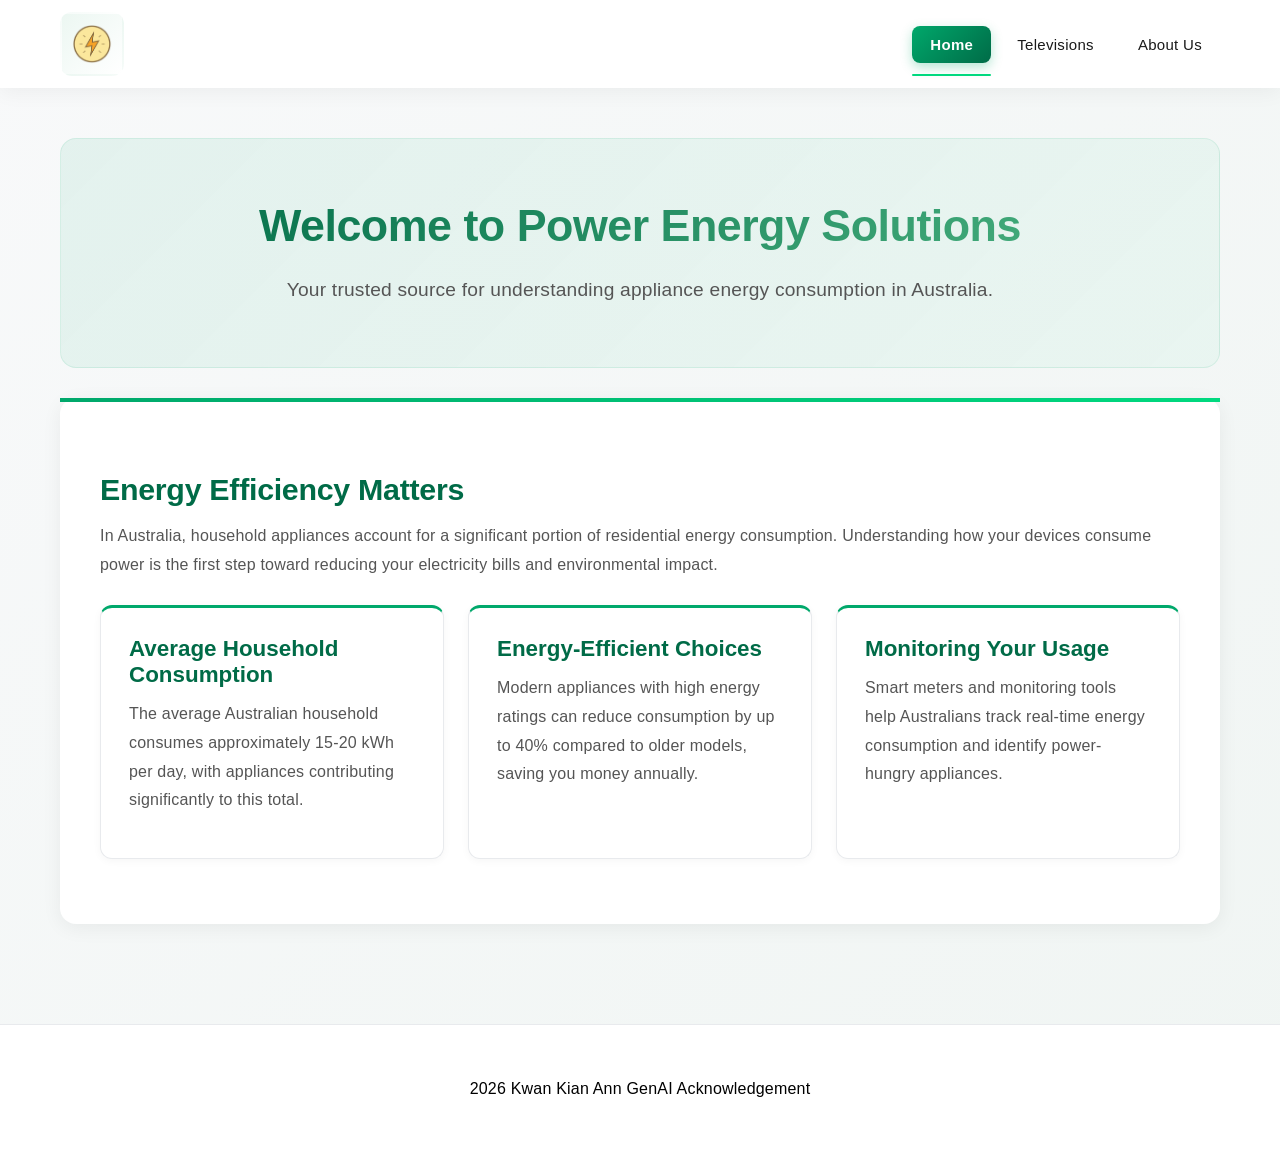
<file: Exercise 0.2/index.html>
<!DOCTYPE html>
<html lang="en">
<head>
    <meta charset="UTF-8">
    <meta name="viewport" content="width=device-width, initial-scale=1.0">
    <title>Power Energy Solutions</title>
    <link rel="stylesheet" href="css/style.css">
</head>
<body>
    <header>
        <nav class="navbar">
            <div class="logo-container">
                <button id="logo-btn" class="logo" title="Go to Home page">
                    <img src="logo/Logo.png" alt="Power Energy Solutions Logo">
                </button>
            </div>
            <ul class="nav-links">
                <li><button class="nav-btn active" data-page="home">Home</button></li>
                <li><button class="nav-btn" data-page="televisions">Televisions</button></li>
                <li><button class="nav-btn" data-page="about">About Us</button></li>
            </ul>
        </nav>
    </header>

    <main>
        <!-- Home Page -->
        <div id="home" class="page active">
            <section class="hero">
                <h1>Welcome to Power Energy Solutions</h1>
                <p class="hero-subtitle">Your trusted source for understanding appliance energy consumption in Australia.</p>
            </section>
            <div class="content-section">
                <h2>Energy Efficiency Matters</h2>
                <p>In Australia, household appliances account for a significant portion of residential energy consumption. Understanding how your devices consume power is the first step toward reducing your electricity bills and environmental impact.</p>
                <div class="info-grid">
                    <div class="info-card">
                        <h3>Average Household Consumption</h3>
                        <p>The average Australian household consumes approximately 15-20 kWh per day, with appliances contributing significantly to this total.</p>
                    </div>
                    <div class="info-card">
                        <h3>Energy-Efficient Choices</h3>
                        <p>Modern appliances with high energy ratings can reduce consumption by up to 40% compared to older models, saving you money annually.</p>
                    </div>
                    <div class="info-card">
                        <h3>Monitoring Your Usage</h3>
                        <p>Smart meters and monitoring tools help Australians track real-time energy consumption and identify power-hungry appliances.</p>
                    </div>
                </div>
            </div>
        </div>

        <!-- Televisions Page -->
        <div id="televisions" class="page">
            <h1>Television Energy Consumption Guide</h1>
            <p>Learn how much power your television uses and how to minimize energy waste.</p>
            <div class="content-section">
                <h2>Understanding TV Power Consumption</h2>
                <p>Television energy consumption varies significantly based on size, technology, and usage patterns.</p>
                
                <h3>Power Consumption by Technology</h3>
                <div class="table-container">
                    <table class="energy-table">
                        <thead>
                            <tr>
                                <th>Technology</th>
                                <th>Screen Size</th>
                                <th>Power Consumption (W)</th>
                                <th>Annual Cost (AUS)</th>
                                <th>CO₂ Emissions</th>
                            </tr>
                        </thead>
                        <tbody>
                        </tbody>
                    </table>
                </div>

                <h3>Average Australian Viewing</h3>
                <p>Australians watch an average of 3-4 hours of television daily. With an average TV consuming 100W, this equates to 300-400 Wh (0.3-0.4 kWh) per day dedicated to television viewing alone.</p>
            </div>
        </div>

        <!-- About Us Page -->
        <div id="about" class="page">
            <h1>About Power Energy Solutions</h1>
            <p>Dedicated to educating Australian households about energy consumption and efficiency.</p>
            <div class="content-section">
                <h2>Our Mission</h2>
                <p>Power Energy Solutions is committed to helping Australian households understand and reduce their energy consumption. We provide accurate, practical information about how common household appliances use electricity, enabling consumers to make informed decisions about their energy usage.</p>

                <h2>Why Energy Efficiency Matters in Australia</h2>
                <p>Australia has one of the highest per-capita energy consumptions in the world. With rising electricity costs and increasing environmental concerns, understanding appliance energy consumption is more important than ever. Our goal is to empower households with knowledge to:</p>
                <ul class="about-list">
                    <li>Reduce monthly electricity bills</li>
                    <li>Lower their carbon footprint</li>
                    <li>Make sustainable appliance choices</li>
                    <li>Understand energy labels and ratings</li>
                </ul>

                <h2>Key Facts About Australian Energy</h2>
                <div class="facts-grid">
                    <div class="fact-card">
                        <h3>Growing Energy Demand</h3>
                        <p>Australian households increasingly rely on air conditioning and heating, with climate control accounting for up to 40% of residential energy use.</p>
                    </div>
                    <div class="fact-card">
                        <h3>Rising Costs</h3>
                        <p>Electricity prices in Australia have risen significantly, making energy efficiency an important budget consideration for households.</p>
                    </div>
                    <div class="fact-card">
                        <h3>Renewable Transition</h3>
                        <p>Australia is transitioning to renewable energy sources, making the demand for energy-efficient appliances more critical than ever.</p>
                    </div>
                </div>

                <h2>Contact & Information</h2>
                <p>For more information about appliance energy consumption in Australia, consult Energy.gov.au or the Australian Appliance & Equipment Manufacturers' Association (AAEMA).</p>
            </div>
        </div>
    </main>

    <footer>
        <p>2026 Kwan Kian Ann GenAI Acknowledgement</p>
    </footer>

    <script src="js/script.js"></script>
</body>
</html>
</file>
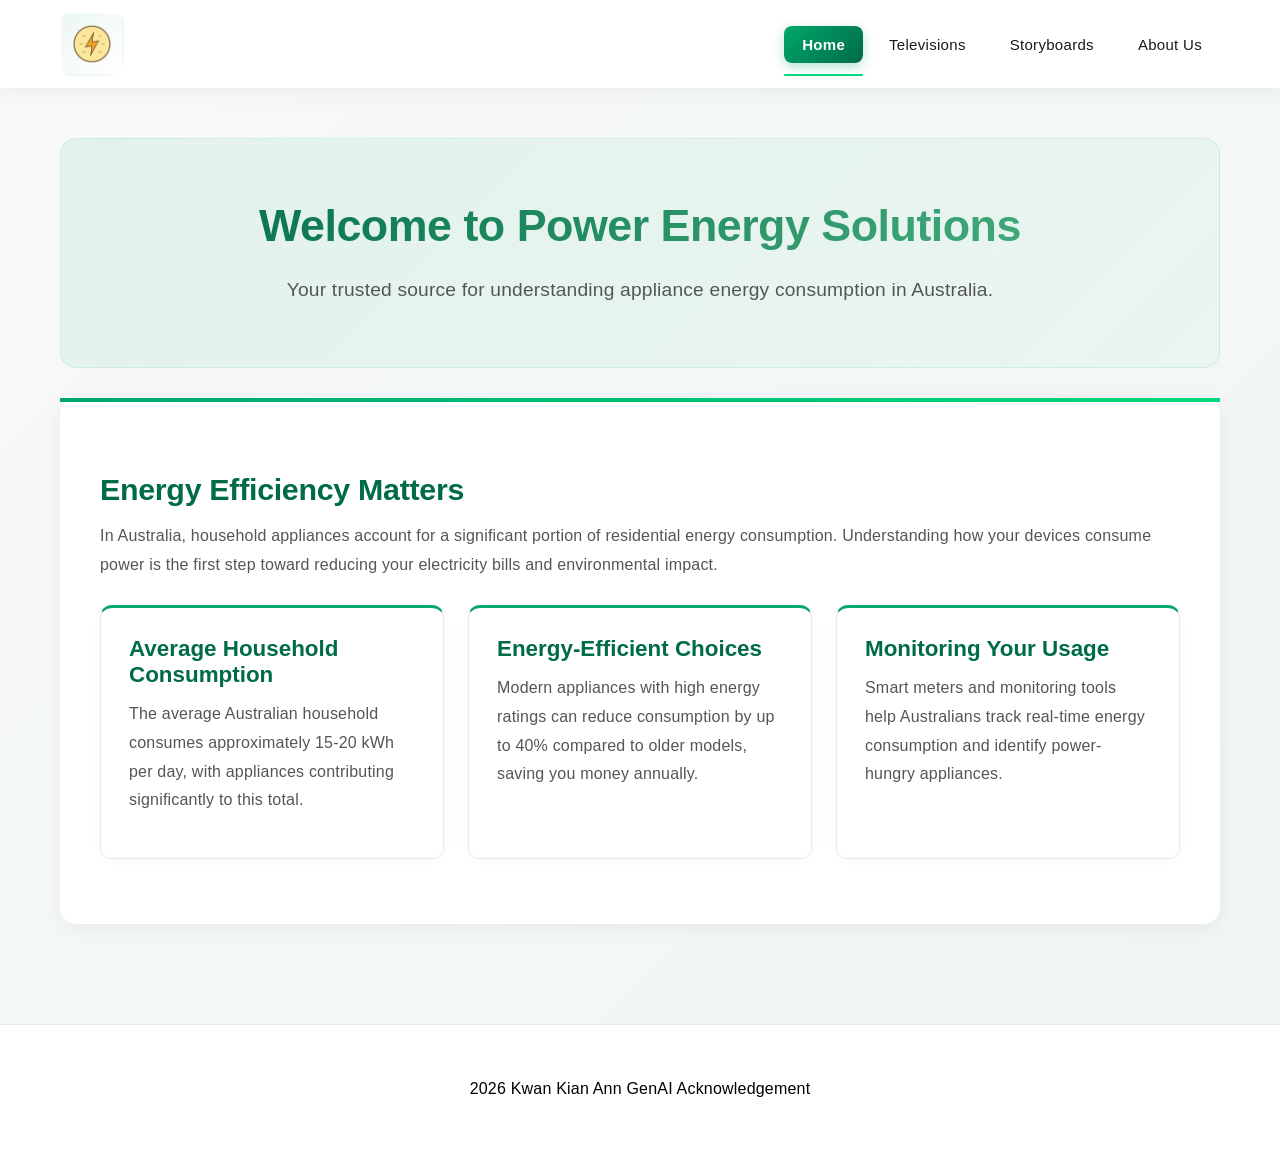
<file: Exercise 3/index.html>
<!DOCTYPE html>
<html lang="en">
<head>
    <meta charset="UTF-8">
    <meta name="viewport" content="width=device-width, initial-scale=1.0">
    <title>Power Energy Solutions</title>
    <link rel="stylesheet" href="css/style.css">
</head>
<body>
    <header>
        <nav class="navbar">
            <div class="logo-container">
                <button id="logo-btn" class="logo" title="Go to Home page">
                    <img src="logo/Logo.png" alt="Power Energy Solutions Logo">
                </button>
            </div>
            <ul class="nav-links">
                <li><button class="nav-btn active" data-page="home">Home</button></li>
                <li><button class="nav-btn" data-page="televisions">Televisions</button></li>
                <li><button class="nav-btn" data-page="storyboards">Storyboards</button></li>
                <li><button class="nav-btn" data-page="about">About Us</button></li>
            </ul>
        </nav>
    </header>

    <main>
        <div id="home" class="page active">
            <section class="hero">
                <h1>Welcome to Power Energy Solutions</h1>
                <p class="hero-subtitle">Your trusted source for understanding appliance energy consumption in Australia.</p>
            </section>
            <div class="content-section">
                <h2>Energy Efficiency Matters</h2>
                <p>In Australia, household appliances account for a significant portion of residential energy consumption. Understanding how your devices consume power is the first step toward reducing your electricity bills and environmental impact.</p>
                <div class="info-grid">
                    <div class="info-card">
                        <h3>Average Household Consumption</h3>
                        <p>The average Australian household consumes approximately 15-20 kWh per day, with appliances contributing significantly to this total.</p>
                    </div>
                    <div class="info-card">
                        <h3>Energy-Efficient Choices</h3>
                        <p>Modern appliances with high energy ratings can reduce consumption by up to 40% compared to older models, saving you money annually.</p>
                    </div>
                    <div class="info-card">
                        <h3>Monitoring Your Usage</h3>
                        <p>Smart meters and monitoring tools help Australians track real-time energy consumption and identify power-hungry appliances.</p>
                    </div>
                </div>
            </div>
        </div>

        <div id="televisions" class="page">
            <h1>Television Energy Consumption Guide</h1>
            <p>Learn how much power your television uses and how to minimize energy waste.</p>
            <div class="content-section">
                <h2>Understanding TV Power Consumption</h2>
                <p>Television energy consumption varies significantly based on size, technology, and usage patterns.</p>
                
                <h3>Power Consumption by Technology</h3>
                <div class="table-container">
                    <table class="energy-table">
                        <thead>
                            <tr>
                                <th>Technology</th>
                                <th>Screen Size</th>
                                <th>Power Consumption (W)</th>
                                <th>Annual Cost (AUS)</th>
                                <th>CO₂ Emissions</th>
                            </tr>
                        </thead>
                        <tbody>
                        </tbody>
                    </table>
                </div>

                <h3>Average Australian Viewing</h3>
                <p>Australians watch an average of 3-4 hours of television daily. With an average TV consuming 100W, this equates to 300-400 Wh (0.3-0.4 kWh) per day dedicated to television viewing alone.</p>
            </div>
        </div>

        <div id="storyboards" class="page">
            <h1>Storyboard: TV Screen Technology Story</h1>
            <p>Explore each storyboard using the dropdown panels below.</p>

            <div class="content-section">
                <div class="storyboard-accordion">
                    <details class="storyboard-item" open>
                        <summary>Storyboard 1: Screen technologies available in Australia</summary>
                        <figure class="storyboard-figure">
                            <img src="image/Storyboard1.jpeg" alt="Storyboard showing the TV screen technology data story from issue framing to final recommendation">
                            <figcaption>Question 1: What type of TV screen technologies are currently available in Australia and which are the most frequent?</figcaption>
                        </figure>
                    </details>

                    <details class="storyboard-item">
                        <summary>Storyboard 2: Screen sizes and their frequency</summary>
                        <figure class="storyboard-figure">
                            <img src="image/Storyboard2.jpeg" alt="Storyboard about available TV screen sizes in Australia and their frequency">
                            <figcaption>Question 2: What screen sizes are currently available, and which are the most frequent?</figcaption>
                        </figure>
                    </details>

                    <details class="storyboard-item">
                        <summary>Storyboard 3: Screen size vs power use</summary>
                        <figure class="storyboard-figure">
                            <img src="image/Storyboard3.jpeg" alt="Storyboard exploring the relationship between TV screen size and power use">
                            <figcaption>Question 5: What is the relationship between screen size and power use?</figcaption>
                        </figure>
                    </details>
                </div>
            </div>
        </div>

        <div id="about" class="page">
            <h1>About Power Energy Solutions</h1>
            <p>Dedicated to educating Australian households about energy consumption and efficiency.</p>
            <div class="content-section">
                <h2>Our Mission</h2>
                <p>Power Energy Solutions is committed to helping Australian households understand and reduce their energy consumption. We provide accurate, practical information about how common household appliances use electricity, enabling consumers to make informed decisions about their energy usage.</p>

                <h2>Why Energy Efficiency Matters in Australia</h2>
                <p>Australia has one of the highest per-capita energy consumptions in the world. With rising electricity costs and increasing environmental concerns, understanding appliance energy consumption is more important than ever. Our goal is to empower households with knowledge to:</p>
                <ul class="about-list">
                    <li>Reduce monthly electricity bills</li>
                    <li>Lower their carbon footprint</li>
                    <li>Make sustainable appliance choices</li>
                    <li>Understand energy labels and ratings</li>
                </ul>

                <h2>Key Facts About Australian Energy</h2>
                <div class="facts-grid">
                    <div class="fact-card">
                        <h3>Growing Energy Demand</h3>
                        <p>Australian households increasingly rely on air conditioning and heating, with climate control accounting for up to 40% of residential energy use.</p>
                    </div>
                    <div class="fact-card">
                        <h3>Rising Costs</h3>
                        <p>Electricity prices in Australia have risen significantly, making energy efficiency an important budget consideration for households.</p>
                    </div>
                    <div class="fact-card">
                        <h3>Renewable Transition</h3>
                        <p>Australia is transitioning to renewable energy sources, making the demand for energy-efficient appliances more critical than ever.</p>
                    </div>
                </div>

                <h2>Contact & Information</h2>
                <p>For more information about appliance energy consumption in Australia, consult Energy.gov.au or the Australian Appliance & Equipment Manufacturers' Association (AAEMA).</p>
            </div>
        </div>
    </main>

    <footer>
        <p>2026 Kwan Kian Ann GenAI Acknowledgement</p>
    </footer>

    <script src="js/script.js"></script>
</body>
</html>
</file>
<file: Exercise 0.2/css/style.css>
/* Root Colors - Modern Green theme matching power logo */
:root {
    --primary-color: #00A86B;
    --primary-dark: #006B47;
    --primary-light: #4CB381;
    --accent-color: #00D97F;
    --text-color: #1a1a1a;
    --text-light: #555555;
    --border-color: #e8eaed;
    --hover-color: #ecf7f2;
    --shadow-md: 0 8px 24px rgba(0, 168, 107, 0.12);
}

/* Global Styles */
* {
    margin: 0;
    padding: 0;
    box-sizing: border-box;
}

html {
    scroll-behavior: smooth;
}

body {
    font-family: -apple-system, BlinkMacSystemFont, 'Segoe UI', 'Roboto', 'Oxygen', 'Ubuntu', 'Cantarell', sans-serif;
    color: var(--text-color);
    background: linear-gradient(135deg, #f8f9fa 0%, #f0f5f3 100%);
    display: flex;
    flex-direction: column;
    min-height: 100vh;
}

main {
    max-width: 1200px;
    margin: 0 auto;
    padding: 50px 20px;
    width: 100%;
}

/* Header and Navigation */
header {
    background: white;
    bosition: sticky;
    top: 0;
    z-index: 100;
    box-shadow: 0 4px 20px rgba(0, 0, 0, 0.05);
    backdrop-filter: blur(10px);
    background: rgba(255, 255, 255, 0.95);
}

.navbar {
    max-width: 1200px;
    margin: 0 auto;
    display: flex;
    justify-content: space-between;
    align-items: center;
    padding: 12px 20px;
}

.logo-container {
    display: flex;
    align-items: center;
}

.logo {
    background: linear-gradient(135deg, var(--hover-color), white);
    border: 2px solid transparent;
    cursor: pointer;
    padding: 10px;
    border-radius: 12px;
    transition: all 0.3s cubic-bezier(0.4, 0, 0.2, 1);
    display: flex;
    align-items: center;
    justify-content: center;
}

.logo:active {
    transform: scale(0.95);
}

.logo img {
    width: 40px;
    height: 40px;
    display: block;
}

.nav-links {
    list-style: none;
    display: flex;
    gap: 8px;
}

.nav-btn {
    background: transparent;
    border: none;
    padding: 10px 18px;
    font-size: 15px;
    font-weight: 500;
    color: var(--text-color);
    cursor: pointer;
    border-radius: 8px;
    transition: all 0.3s cubic-bezier(0.4, 0, 0.2, 1);
    position: relative;
    text-decoration: none;
    letter-spacing: 0.3px;
}

.nav-btn:hover {
    color: var(--primary-color);
    background: var(--hover-color);
    transform: translateY(-2px);
}

.nav-btn.active {
    color: white;
    background: linear-gradient(135deg, var(--primary-color), var(--primary-dark));
    font-weight: 600;
    box-shadow: 0 4px 12px rgba(0, 168, 107, 0.3);
}

.nav-btn.active::after {
    content: '';
    position: absolute;
    bottom: -13px;
    left: 0;
    right: 0;
    height: 2px;
    background: var(--accent-color);
    border-radius: 1px;
}

/* Page Content */
.page {
    display: none;
    animation: fadeInUp 0.5s ease-out;
}

.page.active {
    display: block;
}

@keyframes fadeInUp {
    from {
        opacity: 0;
        transform: translateY(20px);
    }
    to {
        opacity: 1;
        transform: translateY(0);
    }
}

@keyframes slideDown {
    from {
        opacity: 0;
        transform: translateY(-10px);
    }
    to {
        opacity: 1;
        transform: translateY(0);
    }
}

h1 {
    background: linear-gradient(135deg, var(--primary-dark), var(--primary-color));
    -webkit-background-clip: text;
    -webkit-text-fill-color: transparent;
    background-clip: text;
    font-size: 3em;
    margin-bottom: 15px;
    font-weight: 700;
    letter-spacing: -0.5px;
    line-height: 1.2;
}

.hero {
    background: linear-gradient(135deg, rgba(0, 168, 107, 0.08), rgba(0, 217, 127, 0.04));
    padding: 60px 40px;
    border-radius: 16px;
    margin-bottom: 30px;
    border: 1px solid rgba(0, 168, 107, 0.1);
    text-align: center;
    animation: slideDown 0.6s cubic-bezier(0.4, 0, 0.2, 1);
}

.hero h1 {
    font-size: 2.8em;
    margin-bottom: 20px;
    background: linear-gradient(135deg, var(--primary-dark), var(--primary-light));
    -webkit-background-clip: text;
    -webkit-text-fill-color: transparent;
    background-clip: text;
}

.hero-subtitle {
    font-size: 1.2em;
    color: var(--text-light);
    margin: 0;
    font-weight: 500;
}

h2 {
    color: var(--primary-dark);
    font-size: 1.9em;
    margin-top: 30px;
    margin-bottom: 15px;
    font-weight: 700;
    letter-spacing: -0.3px;
}

h3 {
    color: var(--primary-color);
    font-size: 1.4em;
    margin-top: 20px;
    margin-bottom: 12px;
    font-weight: 600;
}

p {
    line-height: 1.8;
    color: var(--text-light);
    margin-bottom: 15px;
    font-size: 1em;
    letter-spacing: 0.2px;
}

.content-section {
    background: white;
    padding: 40px;
    border-radius: 16px;
    border-left: none;
    margin-top: 20px;
    box-shadow: 0 4px 20px rgba(0, 0, 0, 0.06);
    border-top: 4px solid transparent;
    border-image: linear-gradient(90deg, var(--primary-color), var(--accent-color)) 1;
    transition: all 0.3s cubic-bezier(0.4, 0, 0.2, 1);
}
.content-section:hover {
    box-shadow: var(--shadow-md);
    transform: translateY(-2px);
}

/* Grid Layouts */
.content-grid {
    display: grid;
    grid-template-columns: repeat(auto-fit, minmax(280px, 1fr));
    gap: 24px;
    margin: 20px 0;
}

.info-grid {
    display: grid;
    grid-template-columns: repeat(auto-fit, minmax(260px, 1fr));
    gap: 24px;
    margin: 25px 0;
}

.facts-grid {
    display: grid;
    grid-template-columns: repeat(auto-fit, minmax(280px, 1fr));
    gap: 24px;
    margin: 25px 0;
}

.info-card, .fact-card {
    background: white;
    padding: 28px;
    border-radius: 12px;
    border: 1px solid var(--border-color);
    border-top: 3px solid var(--primary-color);
    transition: all 0.3s cubic-bezier(0.4, 0, 0.2, 1);
    box-shadow: 0 2px 8px rgba(0, 0, 0, 0.04);
    position: relative;
    overflow: hidden;
}

.info-card::before, .fact-card::before {
    content: '';
    position: absolute;
    top: 0;
    left: 0;
    right: 0;
    height: 3px;
    background: linear-gradient(90deg, var(--primary-color), var(--accent-color));
    transform: scaleX(0);
    transform-origin: left;
    transition: transform 0.3s cubic-bezier(0.4, 0, 0.2, 1);
}

.info-card:hover, .fact-card:hover {
    transform: translateY(-8px);
    box-shadow: var(--shadow-md);
    border-color: var(--primary-light);
}

.info-card:hover::before, .fact-card:hover::before {
    transform: scaleX(1);
}

.info-card h3, .fact-card h3 {
    color: var(--primary-dark);
    margin-top: 0;
    font-weight: 700;
}

/* Table Styles */
.table-container {
    overflow-x: auto;
    margin: 20px 0;
    border-radius: 12px;
    box-shadow: 0 4px 16px rgba(0, 0, 0, 0.08);
}

.energy-table {
    width: 100%;
    border-collapse: collapse;
    background-color: white;
}

.energy-table thead {
    background: linear-gradient(90deg, var(--primary-color), var(--primary-dark));
    color: white;
}

.energy-table th {
    padding: 16px 18px;
    text-align: left;
    font-weight: 700;
    letter-spacing: 0.3px;
    font-size: 0.95em;
}

.energy-table td {
    padding: 14px 18px;
    border-bottom: 1px solid var(--border-color);
    color: var(--text-light);
    font-weight: 500;
}

.energy-table tbody tr {
    transition: all 0.2s ease;
}

.energy-table tbody tr:hover {
    background: var(--hover-color);
    box-shadow: inset 0 0 0 1px var(--primary-light);
}

.energy-table tbody tr:nth-child(even) {
    background-color: #fafbfc;
}

/* Lists */
.tips-list, .about-list {
    margin-left: 0;
    margin-top: 15px;
    margin-bottom: 20px;
    padding-left: 0;
    display: flex;
    flex-direction: column;
    gap: 12px;
}

.tips-list li, .about-list li {
    margin-bottom: 0;
    line-height: 1.7;
    color: var(--text-light);
    display: flex;
    align-items: flex-start;
    gap: 12px;
    padding: 10px 12px;
    border-radius: 8px;
    transition: all 0.2s ease;
}

.tips-list li:hover, .about-list li:hover {
    background: var(--hover-color);
    padding-left: 16px;
}

.tips-list li:before {
    content: "⚡";
    color: var(--primary-color);
    font-weight: bold;
    flex-shrink: 0;
    font-size: 1.1em;
}

.about-list li:before {
    content: "✓";
    color: var(--accent-color);
    font-weight: bold;
    flex-shrink: 0;
    font-size: 1.1em;
}

/* Footer */
footer {
    background: white;  
    text-align: center;
    padding: 40px 20px;
    margin-top: 50px;
    border-top: 1px solid var(--border-color);
    position: relative;
    overflow: hidden;
    display: flex;
    flex-direction: column;
    justify-content: center;
    align-items: center;
}

footer p {
    margin: 10px;
    color: #cccccc;
    font-size: 0.95em;
    letter-spacing: 0.2px;
}

footer p:first-child {
    color: black;   
    font-weight: 400;
    font-size: 1em;
}

/* Responsive Design */
@media (max-width: 768px) {
    .navbar {
        flex-direction: column;
        gap: 15px;
        padding: 12px 15px;
    }

    .nav-links {
        flex-direction: column;
        gap: 8px;
        width: 100%;
    }

    .nav-btn {
        width: 100%;
        text-align: left;
        padding: 12px 16px;
        border-radius: 8px;
    }

    h1 {
        font-size: 2.2em;
    }

    h2 {
        font-size: 1.5em;
    }

    main {
        padding: 30px 15px;
    }

    .content-section {
        padding: 25px;
    }

    .info-grid, .facts-grid {
        grid-template-columns: 1fr;
        gap: 16px;
    }

    .info-card, .fact-card {
        padding: 20px;
    }
}

@media (max-width: 480px) {
    h1 {
        font-size: 1.7em;
    }

    h2 {
        font-size: 1.3em;
    }

    h3 {
        font-size: 1.1em;
    }

    .nav-links {
        gap: 4px;
    }

    .nav-btn {
        padding: 10px 14px;
        font-size: 14px;
    }

    p {
        font-size: 0.95em;
    }

    .energy-table {
        font-size: 0.85em;
    }

    .energy-table th,
    .energy-table td {
        padding: 10px;
    }

    .content-section {
        padding: 15px;
    }

    main {
        padding: 20px 12px;
    }
}
</file>
<file: Exercise 3/css/style.css>
/* Root Colors - Modern Green theme matching power logo */
:root {
    --primary-color: #00A86B;
    --primary-dark: #006B47;
    --primary-light: #4CB381;
    --accent-color: #00D97F;
    --text-color: #1a1a1a;
    --text-light: #555555;
    --border-color: #e8eaed;
    --hover-color: #ecf7f2;
    --shadow-md: 0 8px 24px rgba(0, 168, 107, 0.12);
}

/* Global Styles */
* {
    margin: 0;
    padding: 0;
    box-sizing: border-box;
}

html {
    scroll-behavior: smooth;
}

body {
    font-family: -apple-system, BlinkMacSystemFont, 'Segoe UI', 'Roboto', 'Oxygen', 'Ubuntu', 'Cantarell', sans-serif;
    color: var(--text-color);
    background: linear-gradient(135deg, #f8f9fa 0%, #f0f5f3 100%);
    display: flex;
    flex-direction: column;
    min-height: 100vh;
}

main {
    max-width: 1200px;
    margin: 0 auto;
    padding: 50px 20px;
    width: 100%;
}

/* Header and Navigation */
header {
    background: white;
    bosition: sticky;
    top: 0;
    z-index: 100;
    box-shadow: 0 4px 20px rgba(0, 0, 0, 0.05);
    backdrop-filter: blur(10px);
    background: rgba(255, 255, 255, 0.95);
}

.navbar {
    max-width: 1200px;
    margin: 0 auto;
    display: flex;
    justify-content: space-between;
    align-items: center;
    padding: 12px 20px;
}

.logo-container {
    display: flex;
    align-items: center;
}

.logo {
    background: linear-gradient(135deg, var(--hover-color), white);
    border: 2px solid transparent;
    cursor: pointer;
    padding: 10px;
    border-radius: 12px;
    transition: all 0.3s cubic-bezier(0.4, 0, 0.2, 1);
    display: flex;
    align-items: center;
    justify-content: center;
}

.logo:active {
    transform: scale(0.95);
}

.logo img {
    width: 40px;
    height: 40px;
    display: block;
}

.nav-links {
    list-style: none;
    display: flex;
    gap: 8px;
}

.nav-btn {
    background: transparent;
    border: none;
    padding: 10px 18px;
    font-size: 15px;
    font-weight: 500;
    color: var(--text-color);
    cursor: pointer;
    border-radius: 8px;
    transition: all 0.3s cubic-bezier(0.4, 0, 0.2, 1);
    position: relative;
    text-decoration: none;
    letter-spacing: 0.3px;
}

.nav-btn:hover {
    color: var(--primary-color);
    background: var(--hover-color);
    transform: translateY(-2px);
}

.nav-btn.active {
    color: white;
    background: linear-gradient(135deg, var(--primary-color), var(--primary-dark));
    font-weight: 600;
    box-shadow: 0 4px 12px rgba(0, 168, 107, 0.3);
}

.nav-btn.active::after {
    content: '';
    position: absolute;
    bottom: -13px;
    left: 0;
    right: 0;
    height: 2px;
    background: var(--accent-color);
    border-radius: 1px;
}

/* Page Content */
.page {
    display: none;
    animation: fadeInUp 0.5s ease-out;
}

.page.active {
    display: block;
}

@keyframes fadeInUp {
    from {
        opacity: 0;
        transform: translateY(20px);
    }
    to {
        opacity: 1;
        transform: translateY(0);
    }
}

@keyframes slideDown {
    from {
        opacity: 0;
        transform: translateY(-10px);
    }
    to {
        opacity: 1;
        transform: translateY(0);
    }
}

h1 {
    background: linear-gradient(135deg, var(--primary-dark), var(--primary-color));
    -webkit-background-clip: text;
    -webkit-text-fill-color: transparent;
    background-clip: text;
    font-size: 3em;
    margin-bottom: 15px;
    font-weight: 700;
    letter-spacing: -0.5px;
    line-height: 1.2;
}

.hero {
    background: linear-gradient(135deg, rgba(0, 168, 107, 0.08), rgba(0, 217, 127, 0.04));
    padding: 60px 40px;
    border-radius: 16px;
    margin-bottom: 30px;
    border: 1px solid rgba(0, 168, 107, 0.1);
    text-align: center;
    animation: slideDown 0.6s cubic-bezier(0.4, 0, 0.2, 1);
}

.hero h1 {
    font-size: 2.8em;
    margin-bottom: 20px;
    background: linear-gradient(135deg, var(--primary-dark), var(--primary-light));
    -webkit-background-clip: text;
    -webkit-text-fill-color: transparent;
    background-clip: text;
}

.hero-subtitle {
    font-size: 1.2em;
    color: var(--text-light);
    margin: 0;
    font-weight: 500;
}

h2 {
    color: var(--primary-dark);
    font-size: 1.9em;
    margin-top: 30px;
    margin-bottom: 15px;
    font-weight: 700;
    letter-spacing: -0.3px;
}

h3 {
    color: var(--primary-color);
    font-size: 1.4em;
    margin-top: 20px;
    margin-bottom: 12px;
    font-weight: 600;
}

p {
    line-height: 1.8;
    color: var(--text-light);
    margin-bottom: 15px;
    font-size: 1em;
    letter-spacing: 0.2px;
}

.content-section {
    background: white;
    padding: 40px;
    border-radius: 16px;
    border-left: none;
    margin-top: 20px;
    box-shadow: 0 4px 20px rgba(0, 0, 0, 0.06);
    border-top: 4px solid transparent;
    border-image: linear-gradient(90deg, var(--primary-color), var(--accent-color)) 1;
    transition: all 0.3s cubic-bezier(0.4, 0, 0.2, 1);
}
.content-section:hover {
    box-shadow: var(--shadow-md);
    transform: translateY(-2px);
}

/* Grid Layouts */
.content-grid {
    display: grid;
    grid-template-columns: repeat(auto-fit, minmax(280px, 1fr));
    gap: 24px;
    margin: 20px 0;
}

.info-grid {
    display: grid;
    grid-template-columns: repeat(auto-fit, minmax(260px, 1fr));
    gap: 24px;
    margin: 25px 0;
}

.facts-grid {
    display: grid;
    grid-template-columns: repeat(auto-fit, minmax(280px, 1fr));
    gap: 24px;
    margin: 25px 0;
}

.info-card, .fact-card {
    background: white;
    padding: 28px;
    border-radius: 12px;
    border: 1px solid var(--border-color);
    border-top: 3px solid var(--primary-color);
    transition: all 0.3s cubic-bezier(0.4, 0, 0.2, 1);
    box-shadow: 0 2px 8px rgba(0, 0, 0, 0.04);
    position: relative;
    overflow: hidden;
}

.info-card::before, .fact-card::before {
    content: '';
    position: absolute;
    top: 0;
    left: 0;
    right: 0;
    height: 3px;
    background: linear-gradient(90deg, var(--primary-color), var(--accent-color));
    transform: scaleX(0);
    transform-origin: left;
    transition: transform 0.3s cubic-bezier(0.4, 0, 0.2, 1);
}

.info-card:hover, .fact-card:hover {
    transform: translateY(-8px);
    box-shadow: var(--shadow-md);
    border-color: var(--primary-light);
}

.info-card:hover::before, .fact-card:hover::before {
    transform: scaleX(1);
}

.info-card h3, .fact-card h3 {
    color: var(--primary-dark);
    margin-top: 0;
    font-weight: 700;
}

/* Table Styles */
.table-container {
    overflow-x: auto;
    margin: 20px 0;
    border-radius: 12px;
    box-shadow: 0 4px 16px rgba(0, 0, 0, 0.08);
}

.energy-table {
    width: 100%;
    border-collapse: collapse;
    background-color: white;
}

.energy-table thead {
    background: linear-gradient(90deg, var(--primary-color), var(--primary-dark));
    color: white;
}

.energy-table th {
    padding: 16px 18px;
    text-align: left;
    font-weight: 700;
    letter-spacing: 0.3px;
    font-size: 0.95em;
}

.energy-table td {
    padding: 14px 18px;
    border-bottom: 1px solid var(--border-color);
    color: var(--text-light);
    font-weight: 500;
}

.energy-table tbody tr {
    transition: all 0.2s ease;
}

.energy-table tbody tr:hover {
    background: var(--hover-color);
    box-shadow: inset 0 0 0 1px var(--primary-light);
}

.energy-table tbody tr:nth-child(even) {
    background-color: #fafbfc;
}

/* Lists */
.tips-list, .about-list {
    margin-left: 0;
    margin-top: 15px;
    margin-bottom: 20px;
    padding-left: 0;
    display: flex;
    flex-direction: column;
    gap: 12px;
}

.tips-list li, .about-list li {
    margin-bottom: 0;
    line-height: 1.7;
    color: var(--text-light);
    display: flex;
    align-items: flex-start;
    gap: 12px;
    padding: 10px 12px;
    border-radius: 8px;
    transition: all 0.2s ease;
}

.tips-list li:hover, .about-list li:hover {
    background: var(--hover-color);
    padding-left: 16px;
}

.tips-list li:before {
    content: "⚡";
    color: var(--primary-color);
    font-weight: bold;
    flex-shrink: 0;
    font-size: 1.1em;
}

.about-list li:before {
    content: "✓";
    color: var(--accent-color);
    font-weight: bold;
    flex-shrink: 0;
    font-size: 1.1em;
}

/* Storyboard Section */
.storyboard-question {
    background: linear-gradient(135deg, rgba(0, 168, 107, 0.08), rgba(0, 217, 127, 0.05));
    border-left: 4px solid var(--primary-color);
    padding: 14px 16px;
    border-radius: 8px;
    margin-top: 8px;
}

.storyboard-accordion {
    display: flex;
    flex-direction: column;
    gap: 14px;
}

.storyboard-item {
    border: 1px solid var(--border-color);
    border-radius: 12px;
    background: linear-gradient(180deg, #ffffff 0%, #f8fcfa 100%);
    box-shadow: 0 4px 14px rgba(0, 0, 0, 0.05);
    overflow: hidden;
    transition: all 0.25s ease;
}

.storyboard-item[open] {
    border-color: var(--primary-light);
    box-shadow: 0 8px 24px rgba(0, 168, 107, 0.12);
}

.storyboard-item summary {
    list-style: none;
    cursor: pointer;
    padding: 14px 18px;
    font-size: 1.02em;
    font-weight: 600;
    color: var(--primary-dark);
    position: relative;
    transition: background 0.2s ease;
}

.storyboard-item summary::-webkit-details-marker {
    display: none;
}

.storyboard-item summary::after {
    content: "+";
    position: absolute;
    right: 18px;
    top: 50%;
    transform: translateY(-50%);
    font-size: 1.2em;
    color: var(--primary-color);
    font-weight: 700;
}

.storyboard-item[open] summary::after {
    content: "-";
}

.storyboard-item summary:hover {
    background: var(--hover-color);
}

.storyboard-figure {
    margin: 0;
    background: #ffffff;
    border-top: 1px solid var(--border-color);
    border-radius: 0;
    overflow: hidden;
    box-shadow: none;
}

.storyboard-figure img {
    width: 100%;
    height: auto;
    display: block;
}

.storyboard-figure figcaption {
    padding: 14px 16px;
    font-size: 0.95em;
    color: var(--text-light);
    border-top: 1px solid var(--border-color);
    background: #fafcfa;
}

/* Footer */
footer {
    background: white;  
    text-align: center;
    padding: 40px 20px;
    margin-top: 50px;
    border-top: 1px solid var(--border-color);
    position: relative;
    overflow: hidden;
    display: flex;
    flex-direction: column;
    justify-content: center;
    align-items: center;
}

footer p {
    margin: 10px;
    color: #cccccc;
    font-size: 0.95em;
    letter-spacing: 0.2px;
}

footer p:first-child {
    color: black;   
    font-weight: 400;
    font-size: 1em;
}

/* Responsive Design */
@media (max-width: 768px) {
    .navbar {
        flex-direction: column;
        gap: 15px;
        padding: 12px 15px;
    }

    .nav-links {
        flex-direction: column;
        gap: 8px;
        width: 100%;
    }

    .nav-btn {
        width: 100%;
        text-align: left;
        padding: 12px 16px;
        border-radius: 8px;
    }

    h1 {
        font-size: 2.2em;
    }

    h2 {
        font-size: 1.5em;
    }

    main {
        padding: 30px 15px;
    }

    .content-section {
        padding: 25px;
    }

    .info-grid, .facts-grid {
        grid-template-columns: 1fr;
        gap: 16px;
    }

    .info-card, .fact-card {
        padding: 20px;
    }
}

@media (max-width: 480px) {
    h1 {
        font-size: 1.7em;
    }

    h2 {
        font-size: 1.3em;
    }

    h3 {
        font-size: 1.1em;
    }

    .nav-links {
        gap: 4px;
    }

    .nav-btn {
        padding: 10px 14px;
        font-size: 14px;
    }

    p {
        font-size: 0.95em;
    }

    .energy-table {
        font-size: 0.85em;
    }

    .energy-table th,
    .energy-table td {
        padding: 10px;
    }

    .content-section {
        padding: 15px;
    }

    .storyboard-question {
        padding: 12px;
    }

    .storyboard-item summary {
        font-size: 0.95em;
        padding: 12px 14px;
    }

    main {
        padding: 20px 12px;
    }
}
</file>
